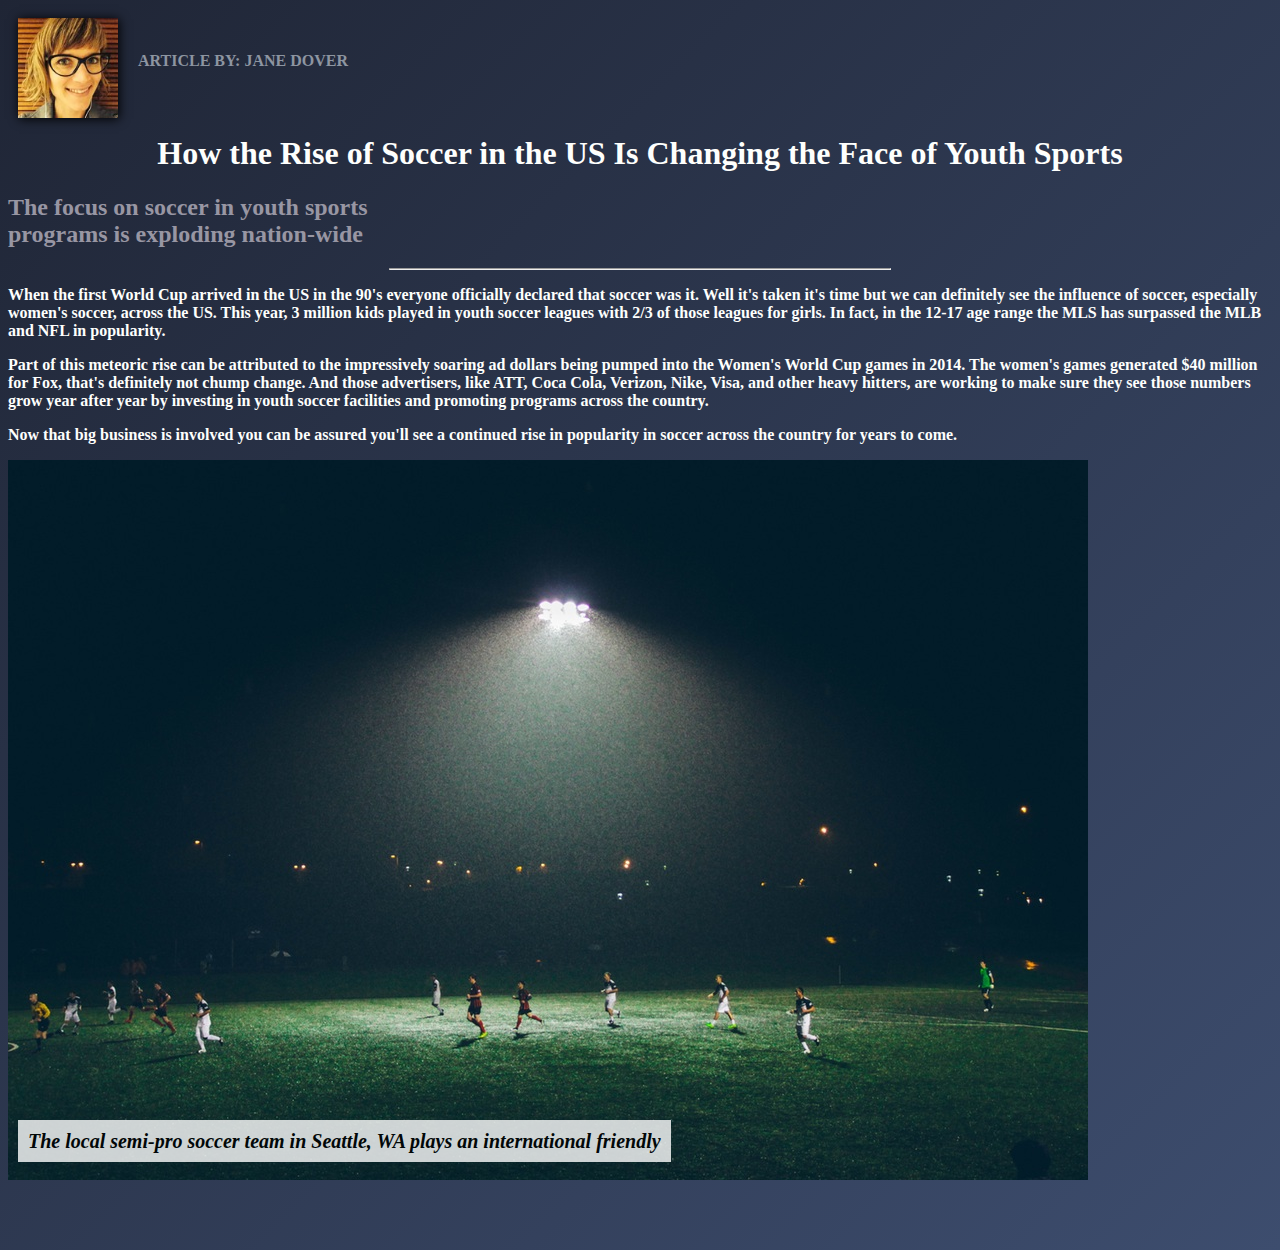
<file: css/index.html>
<!DOCTYPE html>
<html>

<head>
  <title>The Rise of Soccer in The US</title>
  <link rel="stylesheet" type="text/css" href="style.css">
</head>

<body>

  <div class="content">
    <img src="images/htmlcss1-img_writer-avatar.jpg" class="writer-img"><br>
    <h3 class="byline">             ARTICLE BY: JANE DOVER</h3><br>
    <h1>How the Rise of Soccer in the US Is Changing the Face of Youth Sports</h1>
    <h2>The focus on soccer in youth sports<br> programs is exploding nation-wide</h2>
    <hr/>
    <p>When the first World Cup arrived in the US in the 90's everyone officially declared that soccer was it. Well it's taken it's time but we can definitely see the influence of soccer, especially women's soccer, across the US. This year, 3 million kids
      played in youth soccer leagues with 2/3 of those leagues for girls. In fact, in the 12-17 age range the MLS has surpassed the MLB and NFL in popularity.</p>
    <p>Part of this meteoric rise can be attributed to the impressively soaring ad dollars being pumped into the Women's World Cup games in 2014. The women's games generated $40 million for Fox, that's definitely not chump change. And those advertisers,
      like ATT, Coca Cola, Verizon, Nike, Visa, and other heavy hitters, are working to make sure they see those numbers grow year after year by investing in youth soccer facilities and promoting programs across the country. </p>
    <p>Now that big business is involved you can be assured you'll see a continued rise in popularity in soccer across the country for years to come. </p>
  </div>

  <div class="image">
  	<img src="images/soccer.jpeg"/>
    <p class="caption"><span>The local semi-pro soccer team in Seattle, WA plays an international friendly</span></p>
  </div>

</body>

</html>
</file>
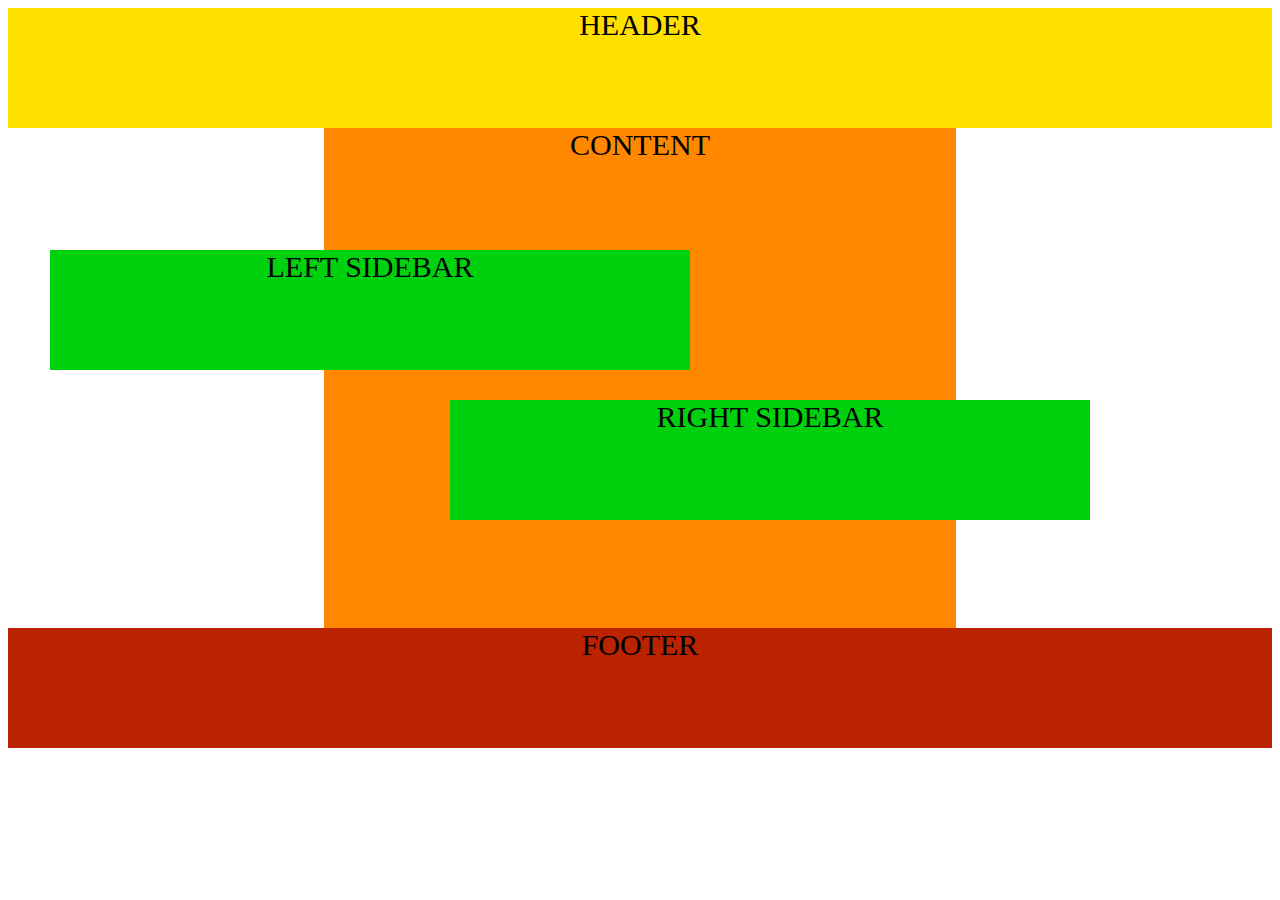
<file: css-2/task.html>
<!DOCTYPE html>
<html>
<head>
	<meta charset="utf-8">
	<meta name="viewport" content="width=device-width, initial-scale=1.0" />
        <meta http-equiv="X-UA-Compatible" content="ie=edge"/>
	<link rel="stylesheet" type="text/css" href="style.css">
	<title>css-2</title>
</head>
<body>
	<div class="header">
		<p>HEADER</p>
	</div>
	<div class="content">
		<p>CONTENT</p>
	</div>
	<div class="leftSidebar">
		<p>LEFT SIDEBAR</p>
	</div>
	<div class="rightSidebar">
		<p>RIGHT SIDEBAR</p>
	</div>
	<div class="footer">
		<p>FOOTER</p>
	</div>
</body>
</html>
</file>
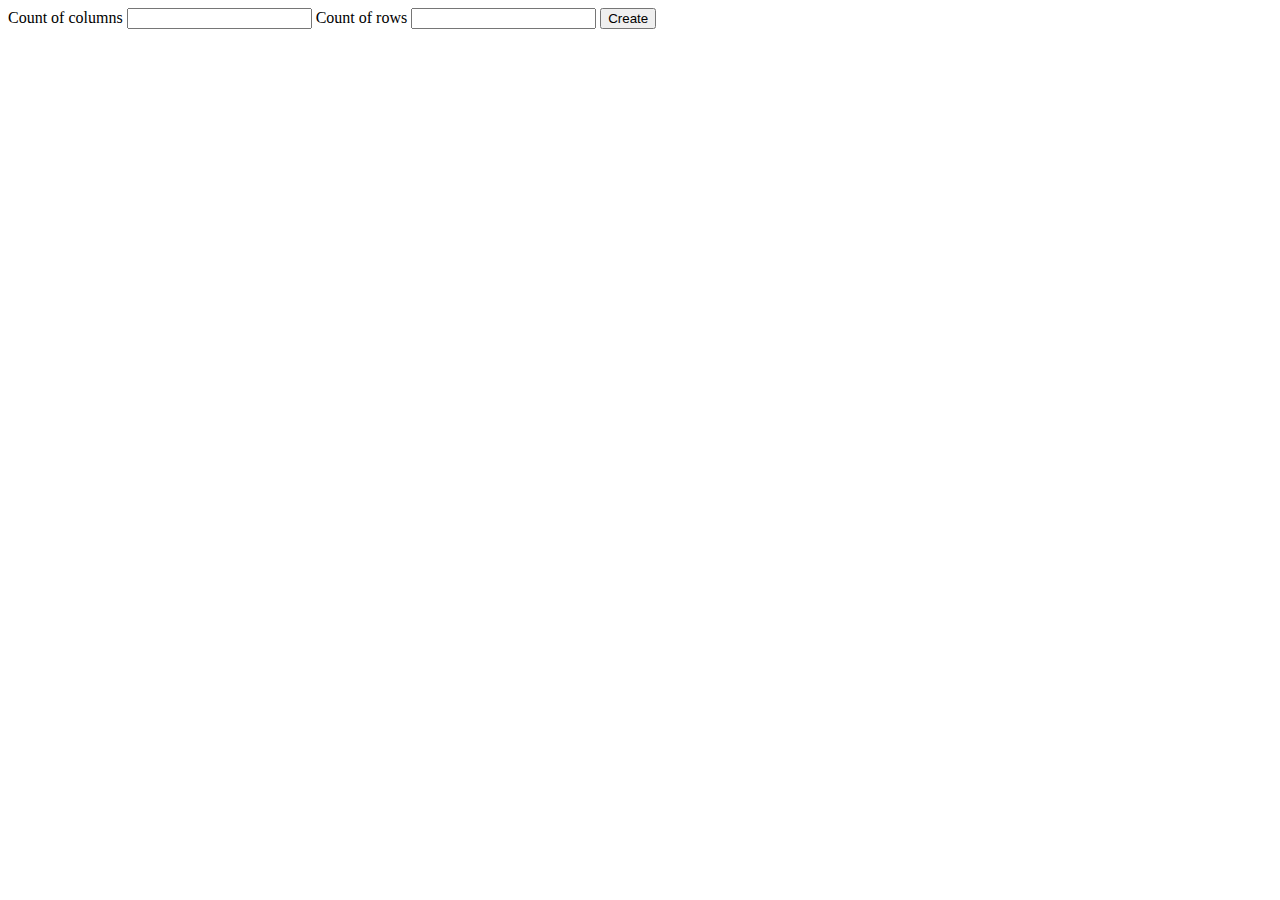
<file: js/table.html>
<!DOCTYPE html>
<html lang="en">
    <head>
        <meta charset="UTF-8" />
        <meta name="viewport" content="width=device-width, initial-scale=1.0" />
        <meta http-equiv="X-UA-Compatible" content="ie=edge" />
        <title>Document</title>
        <style>
            #Functions {
                display: none;
            }
            #Functions div {
                display: inline-block;
                border: 1px solid #000;
                border-radius: 5px;
            }
            #tableWrap table {
                border-collapse: collapse;
            }
            #tableWrap td {
                border: 2px solid #000;
            }
        </style>
    </head>
    <body>
        <form id="form">
            <span>Count of columns</span>
            <input type="number" id="Cols" min="0" />
            <span>Count of rows</span>
            <input type="number" id="Rows" min="0" />
            <input type="button" value="Create" onclick="create()" />
        </form>
        <div id="Functions">
            <h1>Functions</h1>
            <div>
                <p>Change border</p>
                <form action="">
                    <input id="chBS" type="number" min="0" max="999" value="2" oninput="changeBorderButton()" />
                    <select name="" id="chBT" oninput="changeBorderButton()">
                        <option value="solid">solid</option>
                        <option value="dotted">dotted</option>
                        <option value="dashed">dashed</option>
                        <option value="double">double</option>
                        <option value="groove">groove</option>
                        <option value="rige">rige</option>
                        <option value="inset">inset</option>
                        <option value="outset">outset</option>
                    </select>
                    <input id="chS" type="button" value="Set 2px solid" onclick="setBorder();" />
                </form>
            </div>
            <div>
                <p>Add Title</p>
                <form action="">
                    <input id="title" type="textarea" />
                    <input type="button" value="add" onclick="addTitle();" />
                </form>
            </div>
            <div>
                <p>Remove row</p>
                <form action="">
                    <input id="rmTr" type="number" min="0" />
                    <input type="button" value="remove" onclick="removeTr();" />
                </form>
            </div>
            <div>
                <p>Random chose</p>
                <button onclick="makeMagic();">Magic</button>
            </div>
            <div>
                <p>Remove table</p>
                <button onclick="removeTable();">remove</button>
            </div>
        </div>
        <div id="tableWrap"></div>
    </body>

    <script>
        function create() {
            let form = document.getElementById("form");
            form.style = "display: none";
            let fun = document.getElementById("Functions");
            fun.style = "display: block";
            let rows = +document.getElementById("Rows").value;
            let cols = +document.getElementById("Cols").value;
            let tableWrap = document.getElementById("tableWrap");
            let tableCode = `<table><tbody>`;
            for (let row = 0; row < rows; ++row) {
                tableCode += `<tr>`;
                for (let col = 0; col < cols; ++col) {
                    tableCode += `<td id="td${row},${col}"><form><input type="textarea" id="f${row},${col}"><input type="button" onclick="changedata(${row}, ${col})" value="Save"></form></td>`;
                }
                tableCode += `</tr>`;
            }
            tableCode += `</tbody></table>`;
            tableWrap.innerHTML = tableCode;
        }
        function changeBorderButton() {
            document.querySelector(`#chS`).value = `set ${document.getElementById(`chBS`).value}px ${document.getElementById(`chBT`).value}`;
        }
        function setBorder() {
            let tds = document.querySelectorAll(`#tableWrap td`);
            tds.forEach(td => {
                td.style = `border: ${document.getElementById(`chBS`).value}px ${document.getElementById(`chBT`).value}`;
            });
        }
        function changedata(row, col) {
            let data = document.getElementById(`f${row},${col}`).value;
            let td = document.getElementById(`td${row},${col}`);
            td.innerHTML = data;
        }
        function addTitle() {
            let caption = document.querySelectorAll(`#tableWrap caption`).length == 0 ? document.createElement(`caption`) : document.querySelectorAll(`#tableWrap caption`)[0];
            let table = document.querySelector(`#tableWrap table`);
            caption.innerHTML = document.querySelector(`#title`).value;
            table.insertBefore(caption, table.childNodes[0]);
        }
        function removeTr() {
            let trs = document.querySelectorAll(`#tableWrap tr`);
            if (document.querySelector(`#rmTr`).value >= trs.length) alert("Wrong row number!");
            else {
                let tr = trs[document.querySelector(`#rmTr`).value];
                tr.parentNode.removeChild(tr);
            }
        }
        function makeMagic() {
            let tds = document.querySelectorAll(`#tableWrap td`);
            let td = tds[Math.floor(Math.random() * tds.length)];
            if (!tds.length) return;
            if (Math.random() >= 0.5) {
                td.style.backgroundColor = randColor();
                td.style.color = randColor();
                td.style.fontSize = `${Math.floor(Math.random() * 10 + 15)}pt`;
            }
        }
        function randColor() {
            let r = Math.floor(Math.random() * 256);
            let g = Math.floor(Math.random() * 256);
            let b = Math.floor(Math.random() * 256);
            return `rgb(${r},${g},${b})`;
        }
        function removeTable() {
            let form = document.getElementById("form");
            form.style = "display: block";
            let fun = document.getElementById("Functions");
            fun.style = "display: none";
            let tableWrap = document.getElementById("tableWrap");
            tableWrap.innerHTML = "";
        }
    </script>
</html>
</file>
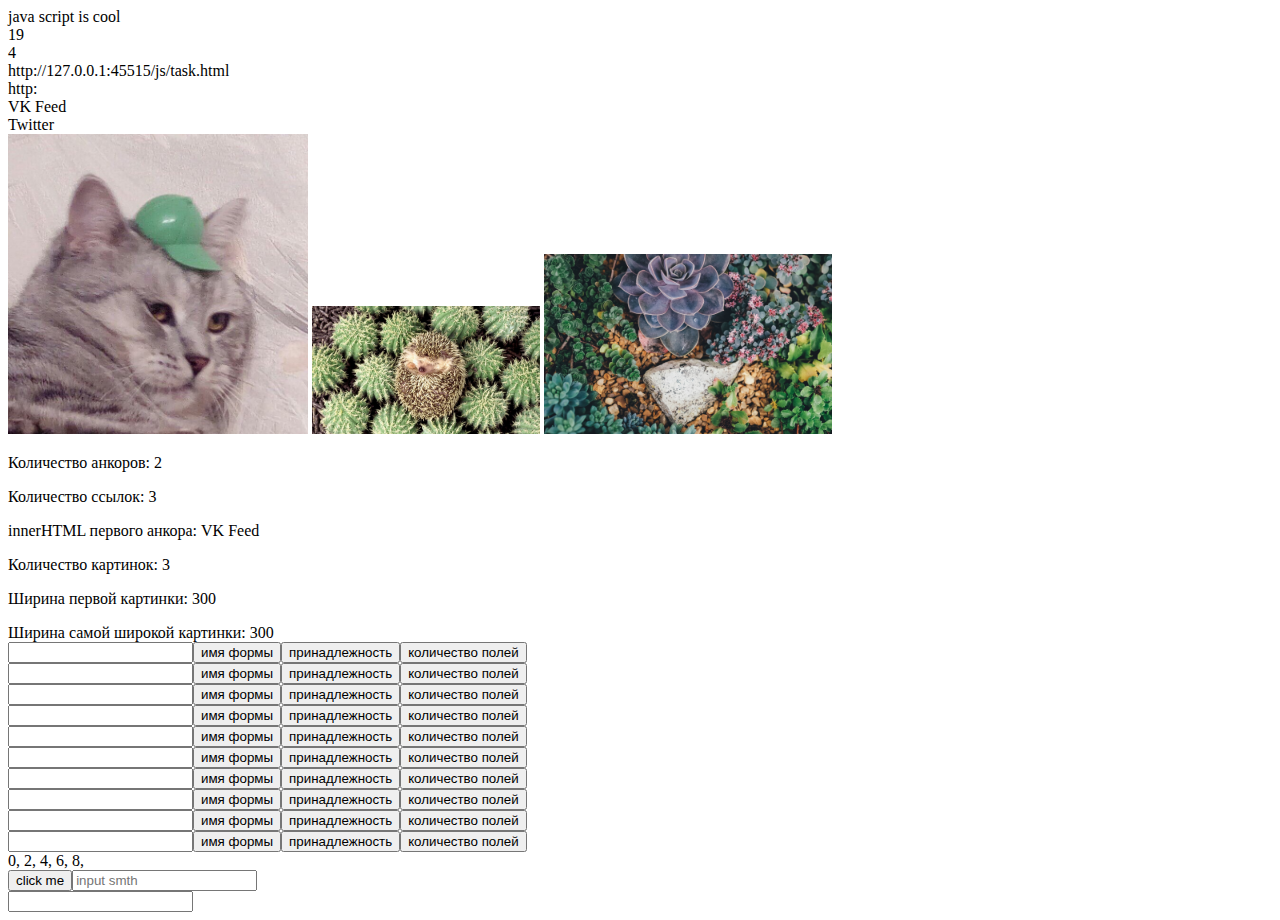
<file: js/task.html>
<!DOCTYPE html>
<html>
<head>
	<meta charset="utf-8">
	<meta name="viewport" content="width=device-width, initial-scale=1.0" />
        <meta http-equiv="X-UA-Compatible" content="ie=edge"/>
	<title>js task</title>
</head>
<body>
	<!-- Работа с URL и строками -->
	<script type="text/javascript">
		a = "java script is cool";
		document.write(a,"<br>");
		document.write(a.length,"<br>");
		document.write(a.split(" ").length,"<br>");
		document.write(location.href,"<br>");
		document.write(location.protocol,"<br>");
	</script>
	
	<a name="anchor1">VK Feed</a><br>
	<a name="anchor2">Twitter</a>

	<a href="http://great-world.ru/chto-takoe-ankor-ssylki-kak-sdelat-tekstovyj-ankor/"></a>
	<a href="https://vk.com/doc243574397_522792486?hash=4a2d74e33c4a662173&dl=9b195dec0751539769"></a>
	<a href="https://isu.ifmo.ru/pls/apex/f?p=2143:1:116884585108295:"></a>
	<br>
	<img src="cat.jpg" id="cat" width="300" height="300">
	<img src="hedgehog.jpg" id="hedgy" width="228" height="128">
	<img src="succulent.jpg" id="succulent" width="288" height="180">

	<!--Основные тэги в документах-->
	<p>Количество анкоров:
		<script type="text/javascript">
			document.write(document.anchors.length);
		</script></p>

	<p>Количество ссылок:
		<script type="text/javascript">
			document.write(document.links.length);
		</script></p>

	<p>innerHTML первого анкора:
		<script type="text/javascript">
			document.write(document.anchors[0].innerHTML);
		</script>
	</p>

	<p>Количество картинок:
		<script type="text/javascript">
			document.write(document.images.length);
		</script>
	</p>

	<p>Ширина первой картинки:
		<script type="text/javascript">
			document.write(document.images[0].width);
		</script>
	</p>

	<script type="text/javascript">
		document.write(`Ширина самой широкой картинки: ${Math.max.apply(Math, Array.from(document.images).map(function(o) {
				return o.width;
				})
			)}<br>`);
	</script>

	<!-- Формы -->

	<script>
            for (i = 0; i < 10; i++) {
                document.write(`<form id="${i}"><input type="text">`);
                document.write(`<input type="button" class="button" value="имя формы" onClick="alert(form.id)">`);
                document.write(`<input type="button" value="принадлежность" onClick="alert(${i});">`);
                document.write(`<input type="button" value="количество полей" onClick="alert(${document.forms[i].childElementCount + 1})"></form>`);
            }
            for (i = 0; i < 10; i += 2) {
                document.write(`${document.forms[i].id}, `);
            }
            document.write(`<form id="form1"><input type="reset" value="click me"><input type="text" placeholder="input smth"></form>`);
            document.write(`<form id="form2"><input type="password"></form>`);
        </script>

</body>
</html>
</file>
<file: css/style.css>
html{
	background: linear-gradient(135deg, #1f2535, #3d4d6e);
	height: 1250px;
}

.writer-img{
	height: 100px;
	width: 100px;
	float: left;
	box-shadow: 1px 1px 10px black;
	margin: 10px 20px 10px 10px;
}

h1{
	text-align: center;
	font-weight: bold;
	color: #fefffd;
}

h2{
	color: #9896a3;
	font-family: Charter;
}

h3{
	font-family: Verdana;
	color: #8d95a1;
	font-size: 16px;

}

p{
	font-family: Verdana;
	color: #fefffd;
	font-weight: bold;
}

hr{
	background-color: #8d95a1;
	width: 500px;
	text-align: left;
}

.image {
	position: relative;
	width: 100%;
}

.caption {
	font-family: Times New Roman;
	font-size: 20px;
	position: absolute;
	top: 650px;
	left: 10px;
	width: 100%;
}

.caption span {
	color: black;
	font-family: Times New Roman;
	font-style: italic;
	background: white;
	opacity: 0.8;
	padding: 10px;
}

.byline {
	padding: 10px;
}
</file>
<file: css-2/style.css>
div p {
	font-family: Avenir;
	font-size: 30px;
	margin: auto;
	text-align: center;
}

.header {
	background-color: #ffe100;
	height: 120px;
	text-align: center;
}

.content {
	margin: auto;
	text-align: center;
	background-color: #ff8800;
	width: 50%;
	height: 500px;
}

.leftSidebar {
	background-color: #00d10e;
	width: 50%;
	height: 120px;
	position: absolute;
	top: 250px;
	left: 50px;
}

.rightSidebar {
	background-color: #00d10e;
	width: 50%;
	height: 120px;
	position: absolute;
	top: 400px;
	left: 450px;
}

.footer {
	background-color: #ba2200;
	height: 120px;
}
</file>
